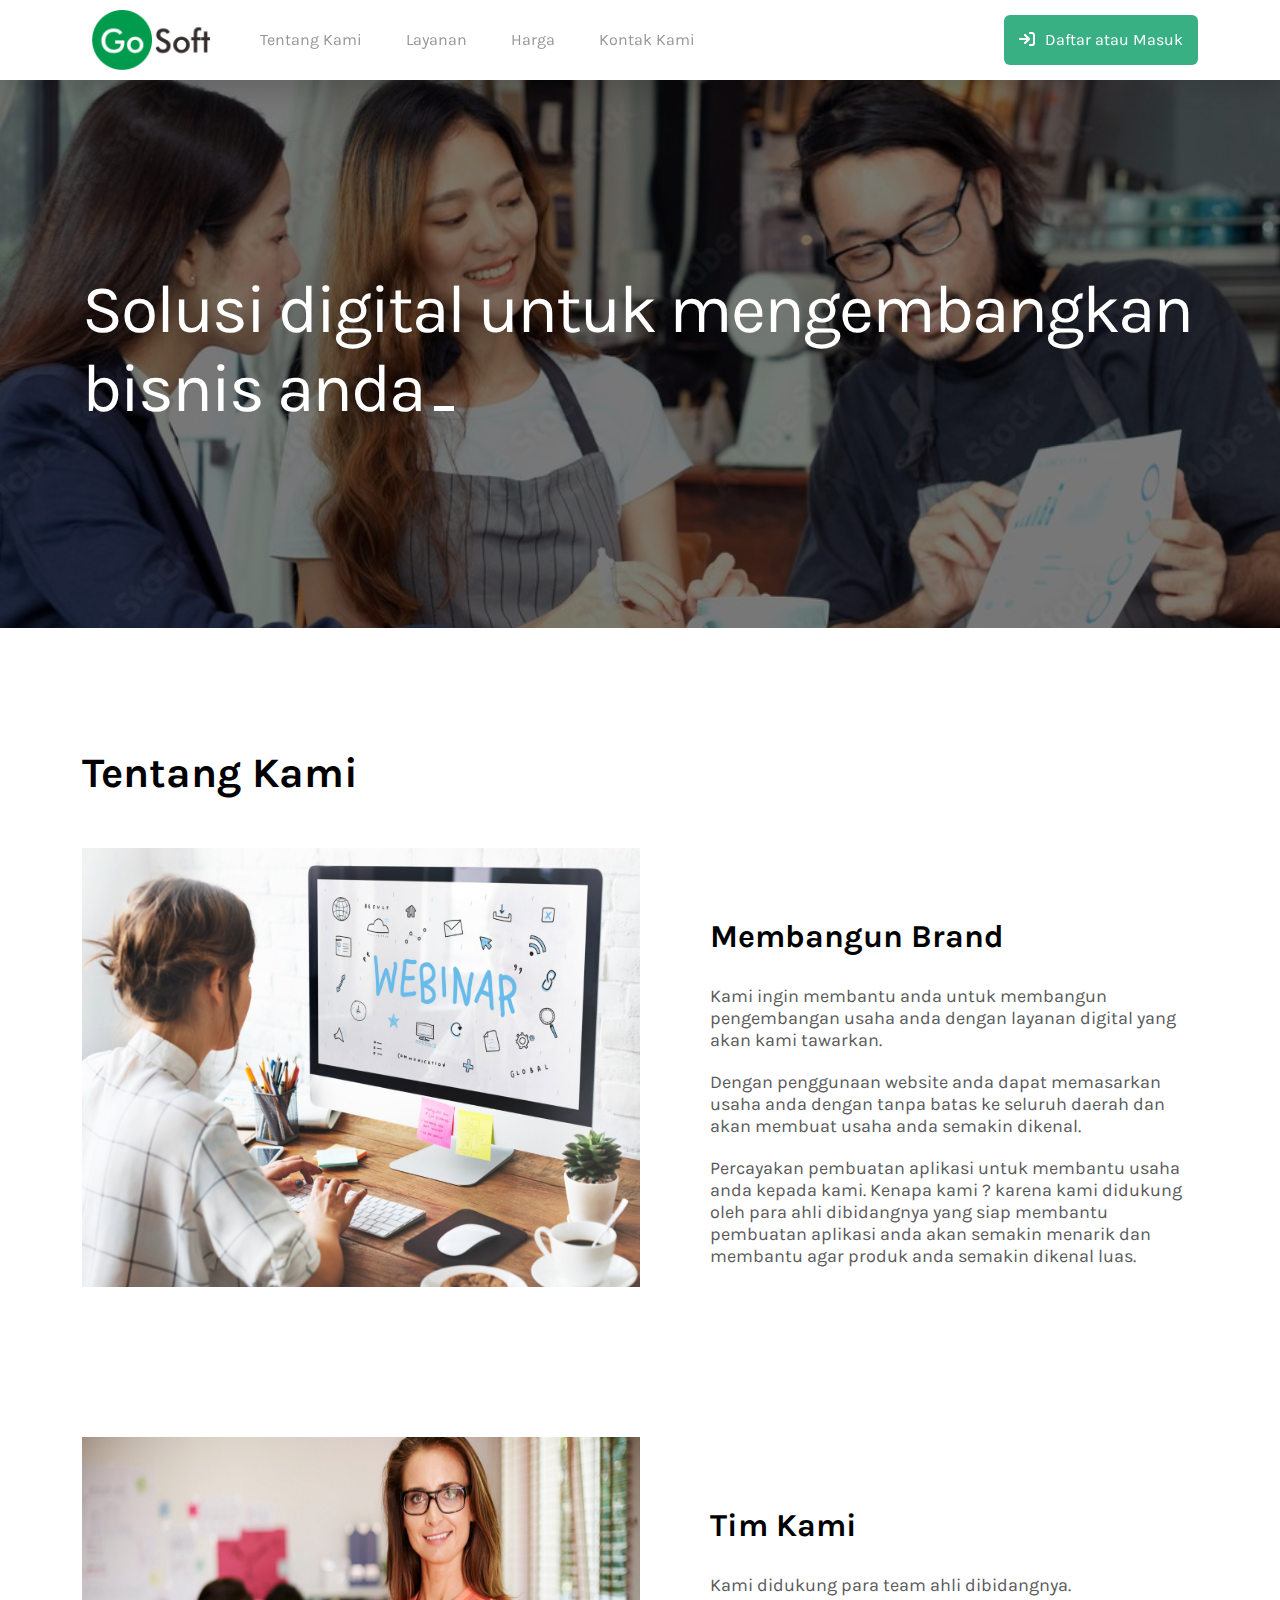
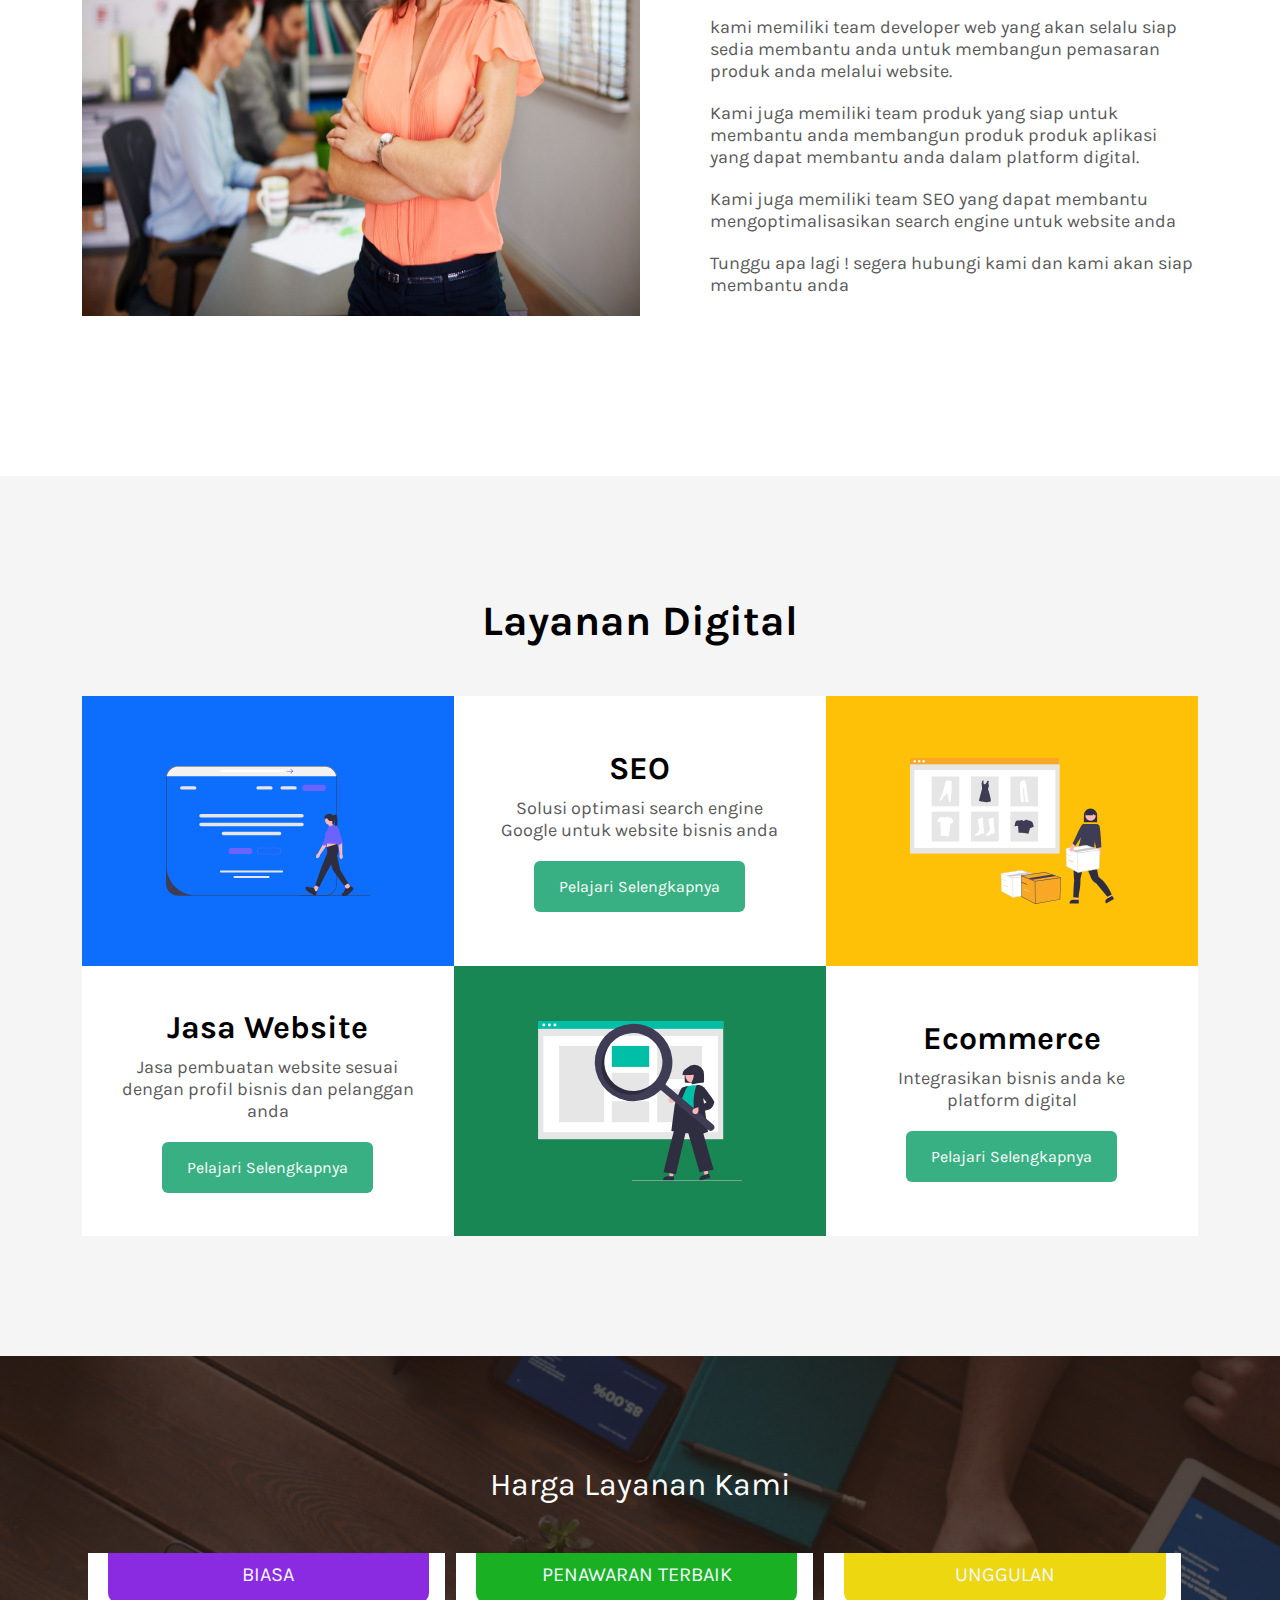
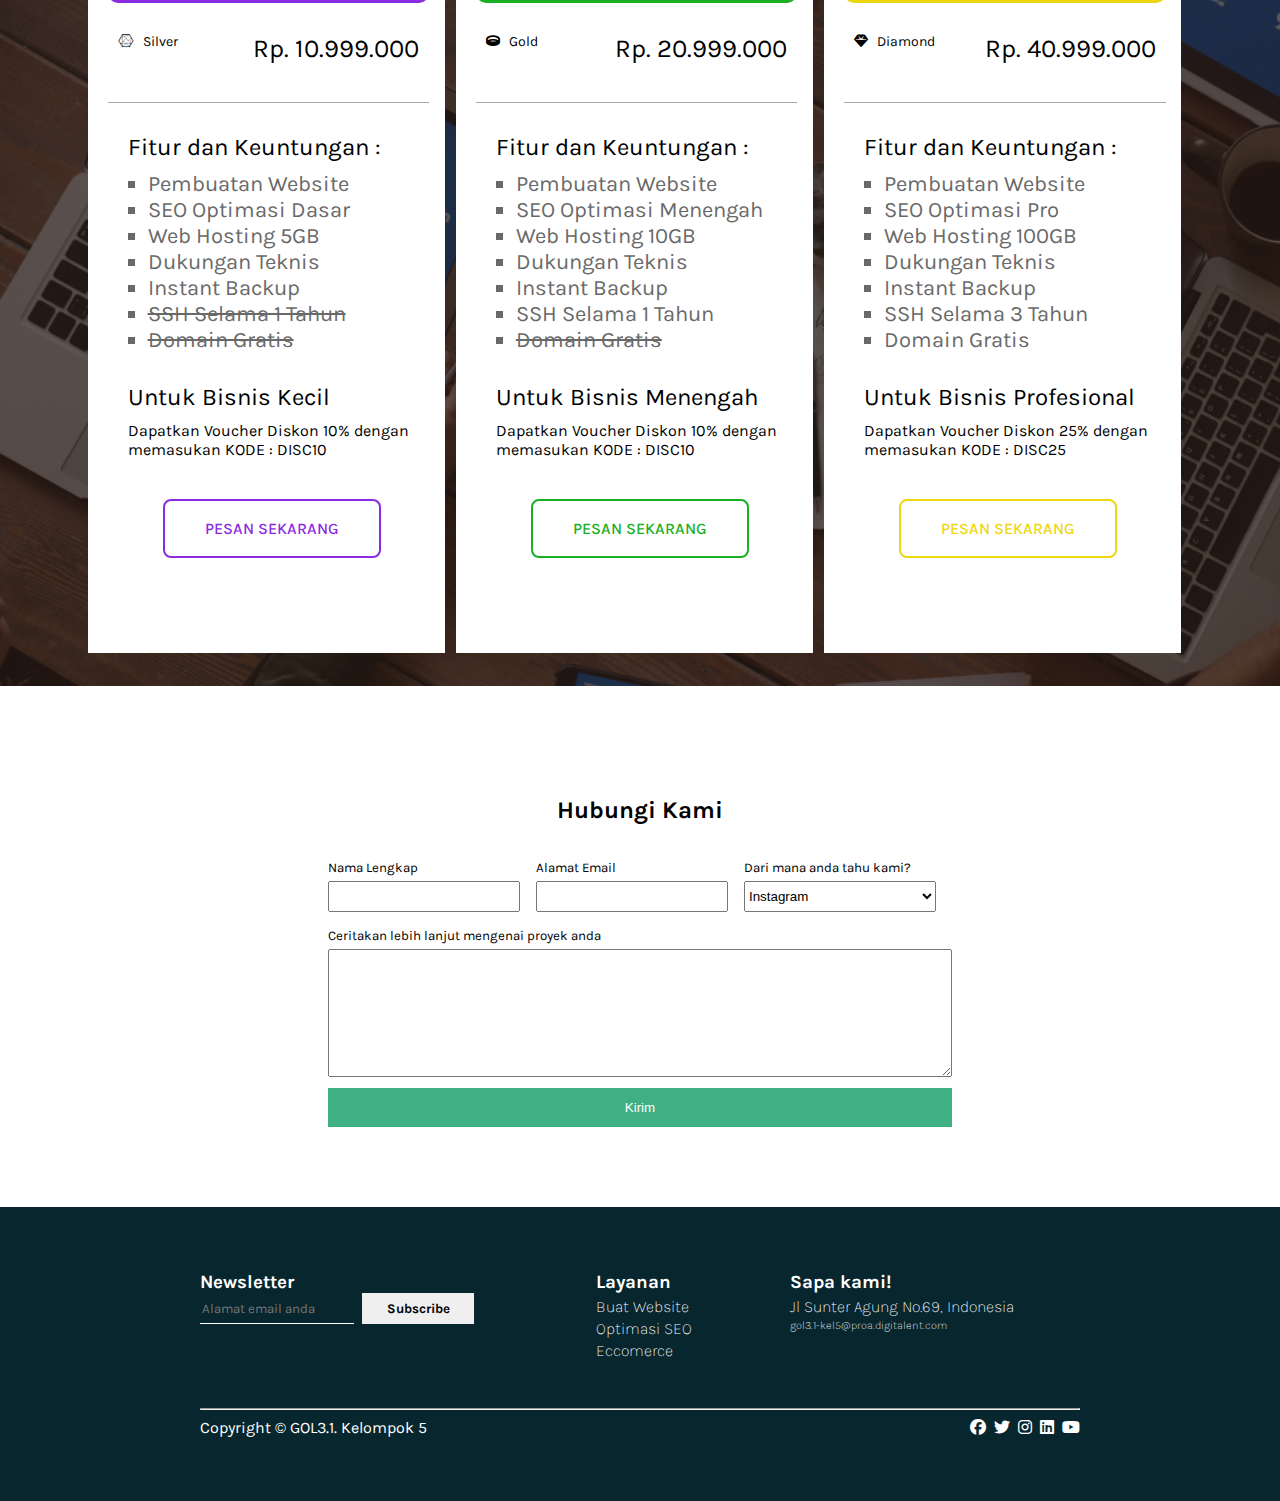
<file: index.html>
<!DOCTYPE html>
<html lang="en">
  <head>
    <meta charset="utf-8" />
    <meta name="viewport" content="width=device-width,initial-scale=1" />
    <link rel="shortcut icon" href="favicon.ico" type="image/x-icon">
    <link href="https://fonts.googleapis.com/css2?family=Karla&display=swap" rel="stylesheet"/>
    <link rel="stylesheet" href="https://cdnjs.cloudflare.com/ajax/libs/font-awesome/6.1.2/css/all.min.css"/>
    <link rel="stylesheet" href="stylesheet.css" />
    <link rel="stylesheet" href="responsive.css" />
    <title>GoSoft - Perusahaan Startup Digital</title>
  </head>
  <body>
    <header>
      <div class="container">
        <div class="header-left">
          <img class="logo" src="./img/logo-go-soft.png">
        </div>
        <div class="header-menu">
          <a href="#about" class="btn-header">Tentang Kami</a>
          <a href="#services" class="btn-header">Layanan</a>
          <a href="#pricing" class="btn-header">Harga</a>
          <a href="#contact" class="btn-header">Kontak Kami</a>
        </div>
        <div class="header-right">
          <a href="#" class="btn-header-member"> <span class="fa fa-sign-in"></span> Daftar atau Masuk</a>
        </div>
      </div>
    </header>
    <div class="top-wrapper">
      <div class="top-wrapper-overlay">
        <div class="container">
          <h1>Solusi digital untuk mengembangkan bisnis anda</h1>
        </div>
      </div>
    </div>

    <div class="about-wrapper" id="about">
      <div class="container">
        <h2>Tentang Kami</h2>
          <div class="about-row">
            <div class="about-card">
              <img src="./img/about-working.jpg">
              <div class="about-content">
                <h3>Membangun Brand</h3>
                <p>Kami ingin membantu anda untuk membangun pengembangan usaha anda dengan layanan digital yang akan kami tawarkan.</p>
                <p>Dengan penggunaan website anda dapat memasarkan usaha anda dengan tanpa batas ke seluruh daerah dan akan membuat usaha anda semakin dikenal.</p>
                <p>Percayakan pembuatan aplikasi untuk membantu usaha anda kepada kami. Kenapa kami ? karena kami didukung oleh para ahli dibidangnya yang siap membantu pembuatan aplikasi anda akan semakin menarik dan membantu agar produk anda semakin dikenal luas.</p>
              </div>
            </div>
          </div>
          <div class="about-row">
            <div class="about-card">
              <img src="./img/about-team.jpg">
              <div class="about-content">
                <h3>Tim Kami</h3>
                <p>Kami didukung para team ahli dibidangnya.</p>
                <p>kami memiliki team developer web yang akan selalu siap sedia membantu anda untuk membangun pemasaran produk anda melalui website.</p>
                <p>Kami juga memiliki team produk yang siap untuk membantu anda membangun produk produk aplikasi yang dapat membantu anda dalam platform digital.</p>
                <p>Kami juga memiliki team SEO yang dapat membantu mengoptimalisasikan search engine untuk website anda</p>
                <p>Tunggu apa lagi ! segera hubungi kami dan kami akan siap membantu anda</p>
              </div>
            </div>
          </div>
        </div>
    </div>

    <div id="services"></div>
    <div class="services-wrapper">
      <div class="container">
        <h2>Layanan Digital</h2>
        <div class="services-flex">
          <div class="services-row">
            <div class="service-card blue">
              <img src="./img/services-website.svg" alt="Jasa Website">
            </div>
            <div class="service-card service-desc">
              <h3>Jasa Website</h3>
              <p>Jasa pembuatan website sesuai dengan profil bisnis dan pelanggan anda</p>
              <a href="#" class="learn-more">Pelajari Selengkapnya</a>
            </div>
          </div>
          <div class="services-row">
            <div class="service-card service-desc">
              <h3>SEO</h3>
              <p>Solusi optimasi search engine Google untuk website bisnis anda</p>
              <a href="#" class="learn-more">Pelajari Selengkapnya</a>
            </div>
            <div class="service-card green">
              <img src="./img/services-seo.svg" alt="SEO">
            </div>
          </div>
          <div class="services-row">
            <div class="service-card yellow">
              <img src="./img/services-ecomerce.svg" alt="Eccomerce">
            </div>
            <div class="service-card service-desc">
              <h3>Ecommerce</h3>
              <p>Integrasikan bisnis anda ke platform digital</p>
              <a href="#" class="learn-more">Pelajari Selengkapnya</a>
            </div>
          </div>
        </div>
      </div>
    </div>
    <div id="pricing"></div>
    <div class="pricing-wrapper">
      <div class="container">
        <div class="heading">
          <h1>Harga Layanan Kami</h1>
        </div>
        <div class="pricing-plan">
          <div class="plan-inherit">
          <div class="label1">
            <p class="txt-top">BIASA</p>
          </div>
          <div class="pricing-header">
            <div class="price-desc"><h3><i class="fa-brands fa-connectdevelop"></i>&nbsp;&nbsp;&nbsp;Silver</h3></div>
            <div class="price-amount"><h3>Rp. 10.999.000</h3></div>
          </div>
          <h4 class="inner-txt">Fitur dan Keuntungan :</h4>
          <div class="desc">
            <ul>
              <li>Pembuatan Website</li>
              <li>SEO Optimasi Dasar</li>
              <li>Web Hosting 5GB</li>
              <li>Dukungan Teknis</li>
              <li>Instant Backup</li>
              <li><s>SSH Selama 1 Tahun</s></li>
              <li><s>Domain Gratis</s></li>
            </ul>
          </div>
          <h3 class="inner-txt">Untuk Bisnis Kecil</h3>
          <p class="inner-txt-1">Dapatkan Voucher Diskon 10% dengan memasukan KODE : DISC10</p>
          <a href="#" class="btn-order1">Pesan Sekarang</a>
        </div>
        </div>
        <div class="pricing-plan">
          <div class="plan-inherit">
          <div class="label2">
            <p class="txt-top">PENAWARAN TERBAIK</p>
          </div>
          <div class="pricing-header">
            <div class="price-desc"><h3><i class="fa-solid fa-ring"></i>&nbsp;&nbsp;&nbsp;Gold</h3></div>
            <div class="price-amount"><h3>Rp. 20.999.000</h3></div>
          </div>
          <h4 class="inner-txt">Fitur dan Keuntungan :</h4>
          <div class="desc">
            <ul>
              <li>Pembuatan Website</li>
              <li>SEO Optimasi Menengah</li>
              <li>Web Hosting 10GB</li>
              <li>Dukungan Teknis</li>
              <li>Instant Backup</li>
              <li>SSH Selama 1 Tahun</li>
              <li><s>Domain Gratis</s></li>
            </ul>
          </div>
          <h3 class="inner-txt">Untuk Bisnis Menengah</h3>
          <p class="inner-txt-1">Dapatkan Voucher Diskon 10% dengan memasukan KODE : DISC10</p>
          <a href="#" class="btn-order2">Pesan Sekarang</a>
        </div>
        </div>
        <div class="pricing-plan">
          <div class="plan-inherit">
          <div class="label3">
            <p class="txt-top">UNGGULAN</p>
          </div>
          <div class="pricing-header">
            <div class="price-desc"><h3><i class="fa-solid fa-gem"></i>&nbsp;&nbsp;&nbsp;Diamond</h3></div>
            <div class="price-amount"><h3>Rp.  40.999.000</h3></div>
          </div>
          <h4 class="inner-txt">Fitur dan Keuntungan :</h4>
          <div class="desc">
            <ul>
              <li>Pembuatan Website</li>
              <li>SEO Optimasi Pro</li>
              <li>Web Hosting 100GB</li>
              <li>Dukungan Teknis</li>
              <li>Instant Backup</li>
              <li>SSH Selama 3 Tahun</li>
              <li>Domain Gratis</li>
            </ul>
          </div>
          <h2 class="inner-txt">Untuk Bisnis Profesional</h2>
          <p class="inner-txt-1">Dapatkan Voucher Diskon 25% dengan memasukan KODE : DISC25</p>
          <a href="#" class="btn-order3">Pesan Sekarang</a>
        </div>
      </div>
      </div>
    </div>
    <div id="contact"></div>
    <div class="contact-wrapper">
      <div class="container">
        <div class="contact-section">
          <h2>Hubungi Kami</h2>
          <div class="input-wrapper">
            <div class="personal-input">
              <div class="nameinput-wrapper">
                <small>Nama Lengkap</small>
                <input class="name-input" />
              </div>
              <div class="emailinput-wrapper">
                <small>Alamat Email</small>
                <input class="email-input" />
              </div>
              <div class="contact-about-wrapper">
                <small>Dari mana anda tahu kami?</small>
                <select class="about-select">
                  <option>Instagram</option>
                  <option>Telegram</option>
                  <option>Whatsapp</option>
                  <option>Lainnya</option>
                </select>
              </div>
            </div>
            <div class="project-input">
              <small>Ceritakan lebih lanjut mengenai proyek anda</small>
              <textarea class="project-textarea"></textarea>
            </div>
            <button class="btn-submit">Kirim</button>
          </div>
        </div>
      </div>
    </div>
    <footer>
      <div class="footer-section">
        <div class="container">
          <div class="footer-wrapper">
            <div class="footer-top-wrapper">
              <div class="newsletter">
                <div class="newsletter-content">
                  <h3 class="title-footer">Newsletter</h3>
                  <div class="subscribe-content">
                    <input
                      type="text"
                      placeholder="Alamat email anda"
                      class="input-subscribe"
                    />
                    <button class="btn-subscribe">Subscribe</button>
                  </div>
                </div>
              </div>
              <div class="footer-title-address-wrapper">
                <div class="services">
                  <h3 class="title-footer">Layanan</h3>
                  <ul>
                    <li class="text-services">Buat Website</li>
                    <li class="text-services">Optimasi SEO</li>
                    <li class="text-services">Eccomerce</li>
                  </ul>
                </div>
                <div class="sayhi">
                  <h3 class="title-footer">Sapa kami!</h3>
                  <p class="text-sayhi-address">Jl Sunter Agung No.69, Indonesia</p>
                  <p class="text-sayhi-email">gol3.1-kel5@proa.digitalent.com</p>
                </div>
              </div>
            </div>
            <hr />
            <div class="bottom-wrapper">
              <div class="copyright">
                <p class="text-copyright">
                  Copyright &copy; GOL3.1. Kelompok 5
                </p>
              </div>
              <div class="social-media">
                <a href="#" class="fa-brands fa-facebook"></a>
                <a href="#" class="fa-brands fa-twitter"></a>
                <a href="#" class="fa-brands fa-instagram"></a>
                <a href="#" class="fa-brands fa-linkedin"></a>
                <a href="#" class="fa-brands fa-youtube"></a>
              </div>
            </div>
          </div>
        </div>
      </div>
    </footer>
  </body>
</html>
</file>
<file: responsive.css>
/* CSS untuk style layar responsive */

/* 
BREAKPOINT:
XS, untuk ukuran layar smartphone dan handphone kecil <= 576px
S, untuk ukuran layar tablet kecil dan smartphone <= 768px
M, untuk ukuran layar tablet <= 992px
L, untuk ukuran layar tablet besar, monitor kecil, atau laptop kecil <= 1200px
XL, untuk ukuran layar monitor HD <= 1400px
XXL, untuk ukuran layar monitor FullHD >1400px (default)
*/

/*Media query untuk layar XL dan lebih kecil*/
@media (max-width: 1400px) {
  .container {
    max-width: 1140px;
  }

  /* Bagian pricing */
  .desc {
    margin-left: 40px;
    font-size: 22px;
  }

  .inner-txt {
    margin-left: 0;
  }

  .inner-txt-1 {
    padding-left: 20px;
  }

  .btn-order1,
  .btn-order2,
  .btn-order3 {
    margin-left: 55px;
  }

  .price-amount {
    font-size: 22px;
  }

  /* bagian contact */
  .contact-section {
    margin-top: 110px;
  }
}

/*Media query untuk layar L dan lebih kecil*/
@media (max-width: 1200px) {
  .container {
    max-width: 960px;
  }

  /* Bagian pricing */

  .price-amount {
    font-size: 18px;
  }

  .desc {
    font-size: 18px;
  }

  .inner-txt {
    font-size: 20px;
  }
  .price-desc {
    font-size: 10px;
  }

  .btn-order1,
  .btn-order2,
  .btn-order3 {
    margin-left: 25px;
  }

  .pricing-plan {
    height: 640px;
  }

  /* bagian contact */
  .contact-section {
    margin-top: 90px;
  }
}

/*Media query untuk layar M dan lebih kecil*/
@media (max-width: 992px) {
  .container {
    max-width: 720px;
  }

  /* Bagian header */
  .header-menu {
    display: none;
  }
  header {
    height: 64px;
  }

  .header-left {
    float: left;
    padding: 10px;
  }

  .logo {
    height: 42px;
  }

  .btn-header-member {
    padding: 10px;
    height: 40px;
    margin-top: 10px;
    font-size: 14px;
  }

  /* Bagian top*/
  .top-wrapper h1 {
    font-size: 50px;
    text-align: center;
  }

  .about-wrapper h2 {
    text-align: center;
  }

  .about-card {
    flex-direction: column;
    align-items: center;
  }

  .about-card img {
    width: 80%;
  }

  .about-content h3 {
    margin: 30px 10%;
  }

  .about-content p {
    font-size: 18px;
    font-weight: normal;
    margin: 0px 10% 10px 10%;
    color: #595959;
  }

  .about-wrapper {
    padding: 100px 60px 0 60px;
  }

  /* Bagian services */
  .services-flex {
    flex-direction: column;
    width: 100%;
  }

  .services-row {
    flex-direction: row;
    width: 100%;
  }

  .service-card {
    width: 50%;
  }

  /* bagian pricing  */
  .pricing-wrapper {
    height: auto;
    padding-bottom: 30px;
  }

  .pricing-plan {
    width: 100%;
    float: none;
    height: auto;
    margin-bottom: 20px;
  }

  .plan-inherit {
    width: 100%;
    margin: 0;
    padding: 0 5%;
  }

  .pricing-header {
    height: 75px;
  }

  .desc {
    font-size: 16px;
  }

  .inner-txt {
    font-size: 16px;
  }

  .btn-order1,
  .btn-order2,
  .btn-order3 {
    margin: 20px 10%;
    width: 80%;
    text-align: center;
  }

  .footer-wrapper {
    width: 100%;
  }

  .footer-top-wrapper {
    flex-direction: column;
    row-gap: 20px;
  }

  .newsletter {
    width: 100%;
  }

  .footer-title-address-wrapper {
    width: 100%;
  }
}

/*Media query untuk layar S dan lebih kecil*/
@media (max-width: 768px) {
  .container {
    max-width: 540px;
  }

  .top-wrapper-overlay {
    padding: 200px 0 160px 0;
    background: rgba(0, 0, 0, 0.5);
    height: inherit;
    width: 100%;
  }

  .about-card {
    margin-bottom: 20px;
  }
  .about-card img {
    width: 100%;
  }

  .about-content h3 {
    margin: 20px 0;
  }

  .about-content p {
    margin: 0px 0 10px 0;
  }

  .services-wrapper {
    padding-top: 80px;
  }

  .service-card {
    width: 100%;
  }

  .service-desc {
    order: 1;
  }

  .pricing-wrapper .heading {
    padding-top: 40px;
  }

  .contact-section {
    margin-top: 60px;
  }

  .input-wrapper {
    width: 100%;
  }

  .personal-input {
    flex-direction: column;
    row-gap: 10px;
  }

  .nameinput-wrapper,
  .emailinput-wrapper,
  .contact-about-wrapper {
    margin-left: 0;
  }

  .about-select,
  .name-input,
  .email-input {
    width: 100%;
  }
}

/*Media query untuk layar XS*/
@media (max-width: 576px) {
  .container {
    max-width: 100%;
  }

  .footer-title-address-wrapper {
    flex-direction: column;
    row-gap: 20px;
  }

  .bottom-wrapper {
    flex-direction: column;
    row-gap: 10px;
  }

  .social-media {
    justify-content: start;
  }
}
</file>
<file: stylesheet.css>
/* CSS untuk style secara umum (layar FullHD XL)  */
/* Minimal CSS Reset */
html {
  box-sizing: border-box;
  font-size: 16px;
}

*,
*:before,
*:after {
  box-sizing: inherit;
}

body,
h1,
h2,
h3,
h4,
h5,
h6,
p,
ol,
ul {
  margin: 0;
  padding: 0;
  font-weight: normal;
}

ol,
ul {
  list-style: none;
}

img {
  max-width: 100%;
  height: auto;
}

/* CSS untuk Dipakai Halaman Umum */
html {
  scroll-behavior: smooth;
}

body {
  font-family: "Karla", sans-serif;
}

.container {
  max-width: 1320px;
  padding: 0 12px;
  margin: 0 auto;
}

/* CSS untuk Header */
header {
  height: 80px;
  width: 100%;
  background-color: white;
  position: fixed;
  top: 0;
  box-shadow: 0 10px 30px rgba(0, 0, 0, 0.175);
  z-index: 100;
}

.header-left {
  float: left;
  padding: 10px;
}

.logo {
  height: 60px;
}

.header-menu {
  float: left;
  padding-left: 20px;
}

.btn-header {
  padding: 20px;
  height: 60px;
  margin-top: 10px;
  color: rgba(150, 150, 150);
  text-decoration: none;
  transition: all 0.5s;
  display: inline-block;
}
.btn-header:hover {
  color: black;
}

.header-right {
  float: right;
  background-color: rgba(255, 255, 255, 0.3);
  /* Ubah property transition */
}

.header-right:hover {
  background-color: rgba(255, 255, 255, 0.5);
}

.btn-header-member {
  background-color: #38b083;
  padding: 15px;
  height: 50px;
  margin-top: 15px;
  border-radius: 6px;
  color: white;
  text-decoration: none;
  transition: all 0.5s;
  display: inline-block;
}
.btn-header-member:hover {
  background-color: #198754;
}

.btn-header-member .fa {
  color: white;
  margin-right: 6px;
}

/* CSS untuk Top Wrapper */

.top-wrapper {
  background-image: url(./img/top-wrapper.jpg);
  background-size: cover;
  color: white;
}

.top-wrapper-overlay {
  padding: 270px 0 200px 0;
  background: rgba(0, 0, 0, 0.5);
  height: inherit;
  width: 100%;
}

.top-wrapper h1 {
  font-size: 68px;
  letter-spacing: -2px;
}

.top-wrapper h1::after {
  content: "";
  margin-left: 10px;
  width: 20px;
  height: 5px;
  background: white;
  display: inline-block;
  animation: cursor-blink 1s steps(2) infinite;
}

@keyframes cursor-blink {
  0% {
    opacity: 0;
  }
}

/* CSS untuk About Wrapper */
.about-wrapper {
  padding: 120px 60px 60px 60px;
}

.about-row {
  display: flex;
  flex-wrap: wrap;
  width: 100%;
}

.about-card {
  display: flex;
  margin-top: 50px;
  margin-bottom: 100px;
}

.about-card img {
  width: 50%;
}

.about-content h3 {
  font-size: 32px;
  font-weight: bold;
  margin: 70px 0px 30px 70px;
}

.about-content p {
  font-size: 18px;
  font-weight: normal;
  margin: 0px 0px 20px 70px;
  color: #595959;
}

.about-wrapper h2 {
  font-size: 42px;
  font-weight: bold;
}

/* CSS untuk Services Wrapper */
.services-wrapper {
  padding: 120px 0;
  background-color: #f5f5f5;
}

.services-wrapper h2 {
  font-size: 42px;
  font-weight: bold;
  text-align: center;
  margin-bottom: 50px;
}

.services-flex {
  display: flex;
  flex-wrap: wrap;
  flex-direction: row;
  width: 100%;
}

.services-row {
  display: flex;
  flex-wrap: wrap;
  flex-direction: column;
  width: 33.3333%;
}

.service-card {
  display: flex;
  justify-content: center;
  align-items: center;
  text-align: center;
  flex-direction: column;
  row-gap: 10px;
  width: 100%;
  height: 270px;
  background-color: #ffffff;
  padding: 16px 40px;
}

.service-card h3 {
  font-size: 32px;
  font-weight: bold;
}

.service-card p {
  font-size: 18px;
  color: #595959;
}

.service-card img {
  max-width: 70%;
}

.service-card.blue {
  background-color: #0d6efd;
}

.service-card.green {
  background-color: #198754;
}

.service-card.yellow {
  background-color: #ffc107;
}

.learn-more {
  padding: 16px 25px;
  background-color: #38b083;
  margin-top: 10px;
  color: #fff;
  border-radius: 6px;
  text-decoration: none;
  transition: all 0.5s;
}

.learn-more:hover {
  background-color: #198754;
}
/* CSS untuk Pricing Wrapper */
.pricing-wrapper {
  background-image: url(pricing.png);
  background-size: cover;
  height: 930px;
  padding-top: 30px;
}
.heading {
  text-align: center;
  padding-top: 80px;
  padding-bottom: 50px;
  color: white;
  text-decoration: dotted;
}
.pricing-plan {
  float: left;
  width: 32%;

  background-color: white;
  margin: 0 0.5%;
  height: 700px;
  transition: all 0.5s;
}
.pricing-plan:hover {
  transform: scale(1.03);
  transform-origin: 50% 50% 0px;
}
.plan-inherit {
  width: 90%;
  margin: 0 20px;
  height: 530px;
}
.pricing-header {
  font-size: 25px;
  height: 100px;
  border-bottom: 1px solid #a2a9ad;
}

.price-desc {
  padding: 30px 10px 10px 10px;
  float: left;
  width: 37%;
  font-size: 12px;
}
.price-amount {
  padding: 30px 10px 10px 10px;
  float: right;
  width: 63%;

  text-align: right;
}
.inner-txt {
  margin-left: 50px;
  padding-top: 30px;
  padding-left: 20px;
  padding-bottom: 10px;
  font-size: 24px;
}
.inner-txt li {
  padding-left: 10px;
}
.inner-txt-1 {
  padding-left: 70px;
}
.btn-order1 {
  display: inline-block;
  margin-bottom: 40px;
  margin-top: 40px;
  margin-left: 80px;
  border: 2px solid blueviolet;
  color: blueviolet;
  padding: 18px 40px;
  border-radius: 8px;
  text-transform: uppercase;
  font-weight: 500;
  transition: 0.3s linear;
  text-decoration: none;
}
.btn-order1:hover {
  background-color: blueviolet;
  color: aliceblue;
}
.btn-order2 {
  display: inline-block;
  margin-bottom: 40px;
  margin-top: 40px;
  margin-left: 80px;
  border: 2px solid rgb(25, 176, 35);
  color: rgb(25, 176, 35);
  padding: 18px 40px;
  border-radius: 8px;
  text-transform: uppercase;
  font-weight: 500;
  transition: 0.3s linear;
  text-decoration: none;
}
.btn-order2:hover {
  background-color: rgb(25, 176, 35);
  color: aliceblue;
}
.btn-order3 {
  display: inline-block;
  margin-bottom: 40px;
  margin-top: 40px;
  margin-left: 80px;
  border: 2px solid rgb(237, 215, 16);
  color: rgb(237, 215, 16);
  padding: 18px 40px;
  border-radius: 8px;
  text-transform: uppercase;
  font-weight: 500;
  transition: 0.3s linear;
  text-decoration: none;
}
.btn-order3:hover {
  background-color: rgb(237, 215, 16);
  color: aliceblue;
}
.label1 {
  width: 100%;
  text-align: center;
  background-color: blueviolet;
  color: aliceblue;
  height: 50px;
  border-radius: 0px 0px 10px 10px;
}
.label2 {
  width: 100%;
  text-align: center;
  background-color: rgb(25, 176, 35);
  color: aliceblue;
  height: 50px;
  border-radius: 0px 0px 10px 10px;
}
.label3 {
  width: 100%;
  text-align: center;
  background-color: rgb(237, 215, 16);
  color: aliceblue;
  height: 50px;
  border-radius: 0px 0px 10px 10px;
}
.label p {
  display: inline-block;
}

.txt-top {
  padding: 10px;
  font-size: 20px;
}
.desc {
  margin-left: 90px;
  font-size: 24px;
  color: dimgray;
}

.desc li {
  list-style: square;
}

.fa {
  color: black;
}
/* CSS untuk Contact Wrapper */

.contact-wrapper h2 {
  font-size: 24px;
  font-weight: bold;
  text-align: center;
  margin-bottom: 20px;
}

hr {
  width: 100%;
  margin-top: 3rem;
}

/* h3 {
  color: white;
  font-weight: bold;
} */

.title-footer {
  color: white;
  font-weight: bold;
}

.contact-section {
  display: flex;
  align-items: center;
  flex-direction: column;
  margin-top: 120px;
}

.input-wrapper {
  width: 39rem;
  display: flex;
  flex-direction: column;
  margin-top: 1rem;
}

.personal-input {
  display: flex;
  flex-direction: row;
}

.nameinput-wrapper {
  display: flex;
  flex-direction: column;
}

.name-input {
  margin-top: 0.4rem;
  width: 12rem;
  height: 1.9rem;
}

.emailinput-wrapper {
  display: flex;
  flex-direction: column;
  margin-left: 1rem;
}

.email-input {
  margin-top: 0.4rem;
  width: 12rem;
  height: 1.9rem;
}

.contact-about-wrapper {
  display: flex;
  flex-direction: column;
  margin-left: 1rem;
}

.about-select {
  margin-top: 0.4rem;
  width: 12rem;
  height: 1.9rem;
}

.project-input {
  margin-top: 1rem;
  display: flex;
  flex-direction: column;
}

.project-textarea {
  margin-top: 0.4rem;
  height: 8rem;
}

.btn-submit {
  margin-top: 0.7rem;
  background-color: #3faf84;
  border: none;
  color: white;
  padding: 12px 32px;
  text-align: center;
}

/* CSS untuk Footer */
footer {
  background-color: #07262e;
  margin-top: 5rem;
  padding: 2rem 0;
}

.footer-wrapper {
  display: flex;
  flex-direction: column;
  width: 55rem;
  margin: 2rem auto;
}

.footer-top-wrapper {
  display: flex;
  flex-direction: row;
  width: 100%;
}

.bottom-wrapper {
  display: flex;
  flex-direction: row;
}

.newsletter {
  display: flex;
  width: 45%;
}

.newsletter-content {
  display: flex;
  flex-direction: column;
}

.subscribe-content {
  display: flex;
  flex-direction: row;
}

.input-subscribe {
  font-family: inherit;
  border: 0;
  border-bottom: 1px solid white;
  outline: 0;
  font-size: 0.4 rem;
  color: white;
  background: transparent;
  transition: border-color 0.2s;
}

.btn-subscribe {
  font-family: inherit;
  border: 0;
  margin-left: 0.5rem;
  padding: 0.5rem 0.8rem;
  width: 7rem;
  font-weight: bold;
}

.footer-title-address-wrapper {
  display: flex;
  width: 55%;
}

.services {
  display: flex;
  width: 40%;
  flex-direction: column;
}

.text-services {
  color: white;
  margin-top: 0.2rem;
  font-weight: 200;
}

.sayhi {
  display: flex;
  width: 60%;
  flex-direction: column;
}

.text-sayhi-address {
  color: white;
  margin-top: 0.2rem;
  font-weight: 200;
}

.text-sayhi-email {
  color: white;
  margin-top: 0.2rem;
  font-weight: 100;
  font-size: 0.7rem;
}

.copyright {
  display: inline;
  width: 50%;
}

.text-copyright {
  width: 18rem;
  color: white;
}

.social-media {
  display: flex;
  align-items: center;
  width: 50%;
  justify-content: end;
}

.fa-facebook,
.fa-twitter,
.fa-instagram,
.fa-linkedin,
.fa-youtube {
  color: white;
  background: #07262e;
  margin-left: 0.5rem;
  text-decoration: none;
}

.fa-facebook {
  margin-left: 0;
}
</file>
